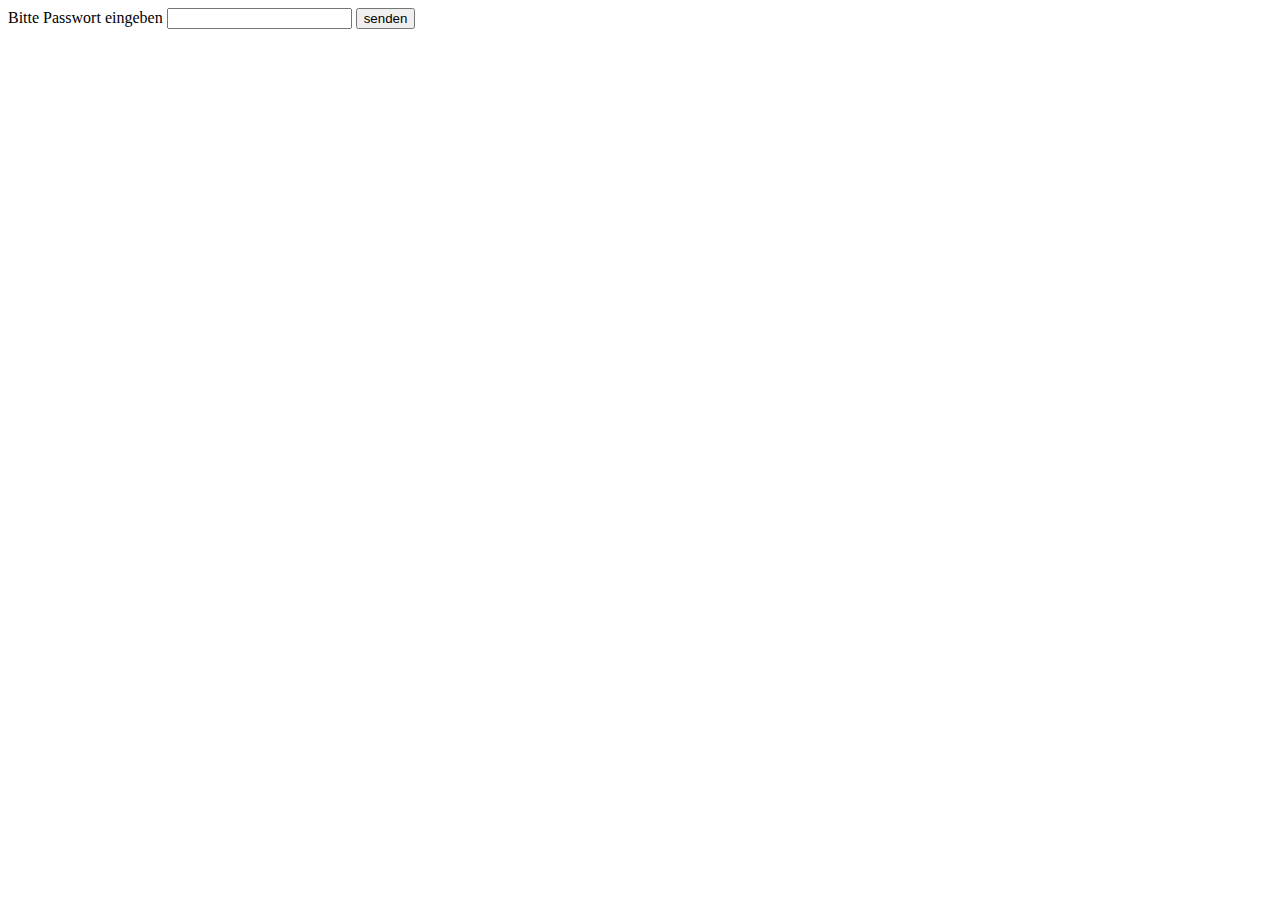
<file: index.html>
<!DOCTYPE html>
<html>
<head>
<title>Login</title>
<form action="form.php" method="post">
<meta name="viewport" content="width=device-width, initial-scale=1"/>
</head>
<body>
</h1>Bitte Passwort eingeben</h1>
<input type="password" name="pw">
<input type="submit" value="senden"> 
</body>
</html>
</file>
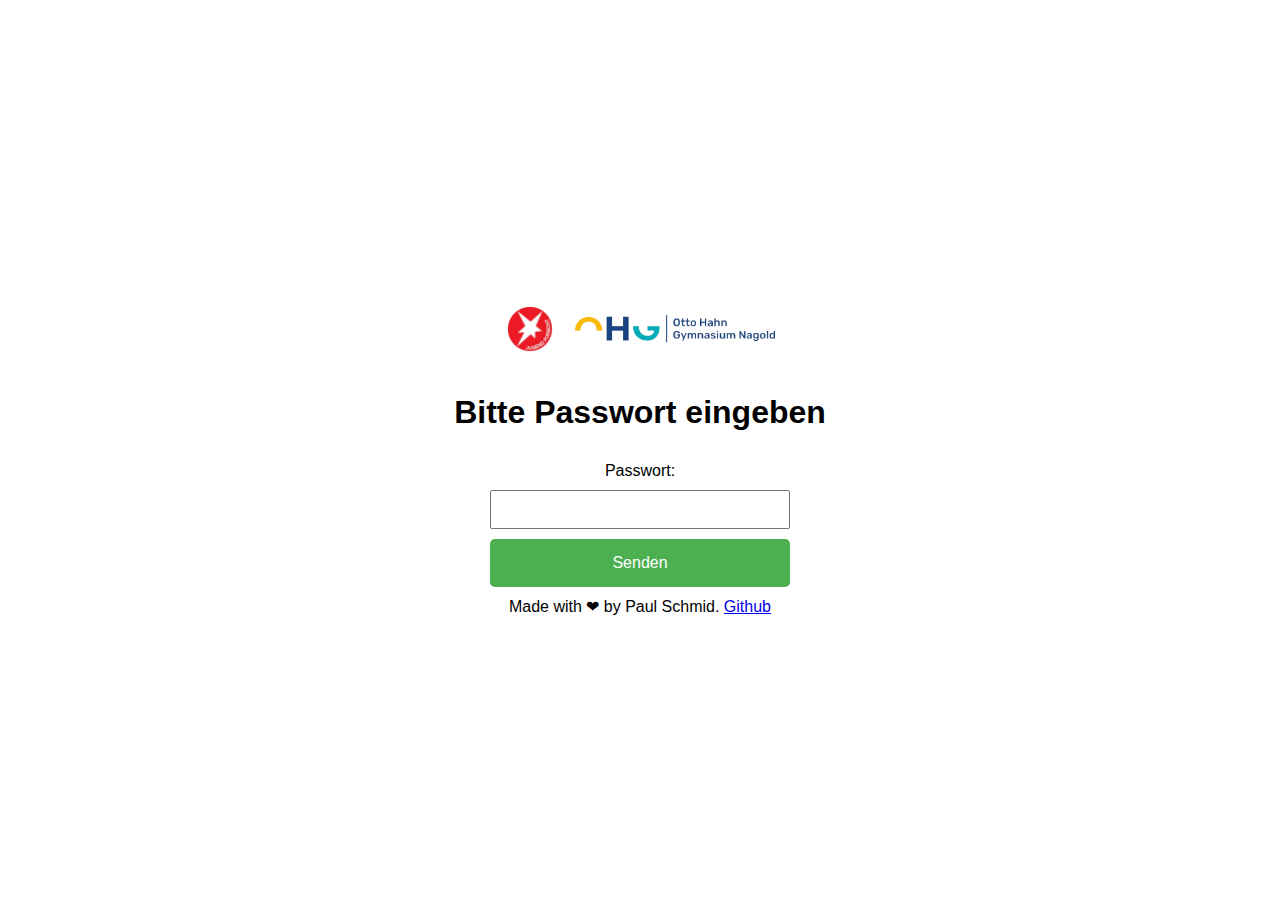
<file: apache/index.html>
<!DOCTYPE html>
<html lang="en">

<head>
  <title>Login</title>
  <meta name="viewport" content="width=device-width, initial-scale=1.0">
  <style>
    body {
      margin: 0;
      padding: 0;
      font-family: Arial, sans-serif;
      display: flex;
      flex-direction: column;
      align-items: center;
      justify-content: center;
      height: 100vh;
    }

    header {
      background-color: #ffffff;
      padding: 20px;
      display: flex;
      justify-content: space-between;
      align-items: center;
    }

    header img#logo2 {
      max-width: 200px;
      height: auto;
      margin-right: 20px;
      margin-left: 10px;
    }

    header img#logo1 {
      max-width: 50px;
      height: auto;
      margin-left: 20px;
      margin-right: 10px;

    }

    h1 {
      margin-top: 20px;
    }

    form {
      display: flex;
      flex-direction: column;
      align-items: center;
      width: 100%;
      max-width: 300px; /* Set a maximum width for the form */
    }

    label {
      display: block;
      margin: 10px 0;
    }

    input {
      width: 100%;
      padding: 10px;
      margin-bottom: 10px;
      box-sizing: border-box;
    }

    input[type="submit"] {
      background-color: #4caf50;
      color: white;
      cursor: pointer;
      border: none;
      padding: 15px;
      font-size: 16px;
      border-radius: 5px;
    }

  </style>
</head>

<body>
  <header>
    <img id="logo1" src="jf_logo.png" alt="Logo 1">
    <img id="logo2" src="ohg_logo.png" alt="Logo 2">
  </header>

  <h1>Bitte Passwort eingeben</h1>

  <form action="/form.php" method="post">
    <label for="pw">Passwort:</label>
    <input type="password" id="pw" name="pw" required>

    <input type="submit" value="Senden">
  </form>
</body>
<footer>
Made with &#10084; by Paul Schmid. <a href="https://github.com/schulsani">Github</a>
</footer>

</html>
</file>
